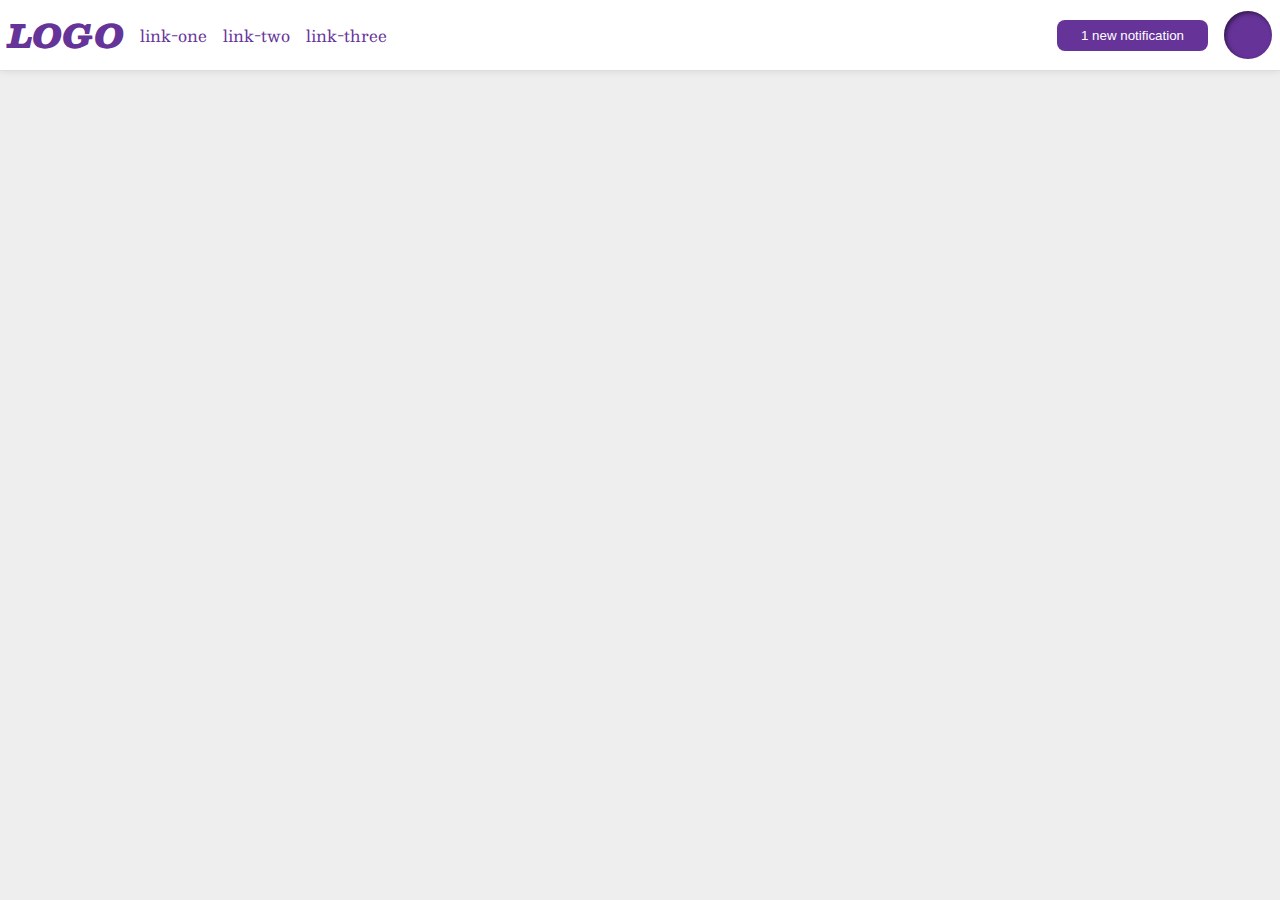
<file: foundations/flex/03-flex-header-2/index.html>
<!DOCTYPE html>
<html lang="en">
  <head>
    <meta charset="UTF-8">
    <meta http-equiv="X-UA-Compatible" content="IE=edge">
    <meta name="viewport" content="width=device-width, initial-scale=1.0">
    <title>Flex Header 2</title>
    <link rel="stylesheet" href="style.css">
  </head>
  <body>
    <div class="header">
      <div class="left">
        <div class="logo">
          LOGO
        </div>
        <ul class="links">
          <li><a href="https://google.com">link-one</a></li>
          <li><a href="https://google.com">link-two</a></li>
          <li><a href="https://google.com">link-three</a></li>
        </ul>
      </div>
      <div class="right">
        <button class="notifications">
          1 new notification
        </button>
        <div class="profile-image"></div>
      </div>
    </div>
  </body>
</html>
</file>
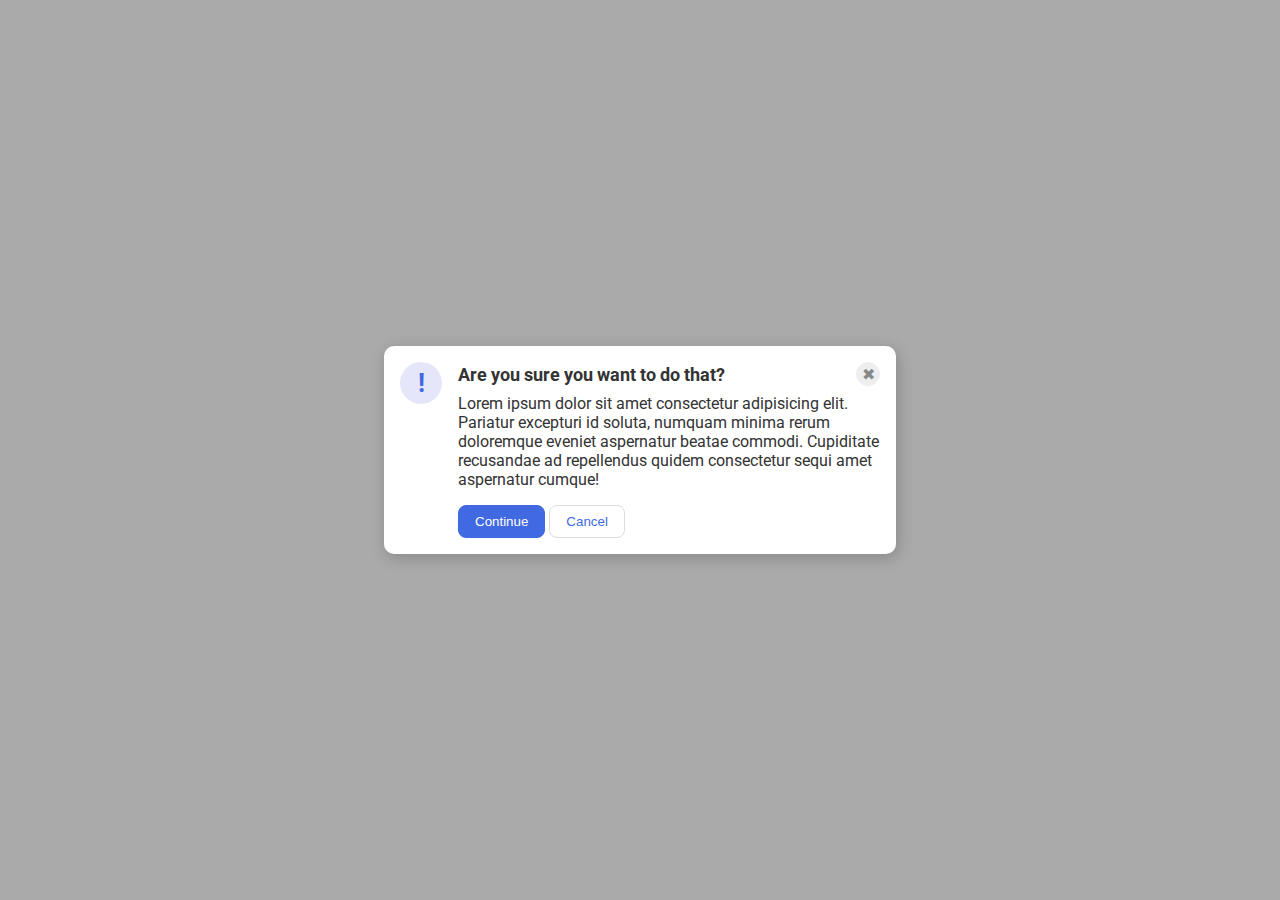
<file: foundations/flex/05-flex-modal/index.html>
<!DOCTYPE html>
<html lang="en">
  <head>
    <meta charset="UTF-8">
    <meta http-equiv="X-UA-Compatible" content="IE=edge">
    <meta name="viewport" content="width=device-width, initial-scale=1.0">
    <link rel="stylesheet" href="style.css">
    <title>Modal</title>
  </head>
  <body>
    <div class="modal">
      <div class="icon">!</div>
      <!-- additional container used here -->
      <div class="container">
        <!-- header div was moved to encompass the close button as well -->
        <div class="header">Are you sure you want to do that?
          <button class="close-button">✖</button>
        </div>
        <div class="text">Lorem ipsum dolor sit amet consectetur adipisicing elit. Pariatur excepturi id soluta, numquam minima rerum doloremque eveniet aspernatur beatae commodi. Cupiditate recusandae ad repellendus quidem consectetur sequi amet aspernatur cumque!</div>
        <button class="continue">Continue</button>
        <button class="cancel">Cancel</button>
      </div>
    </div>
  </body>
</html>
</file>
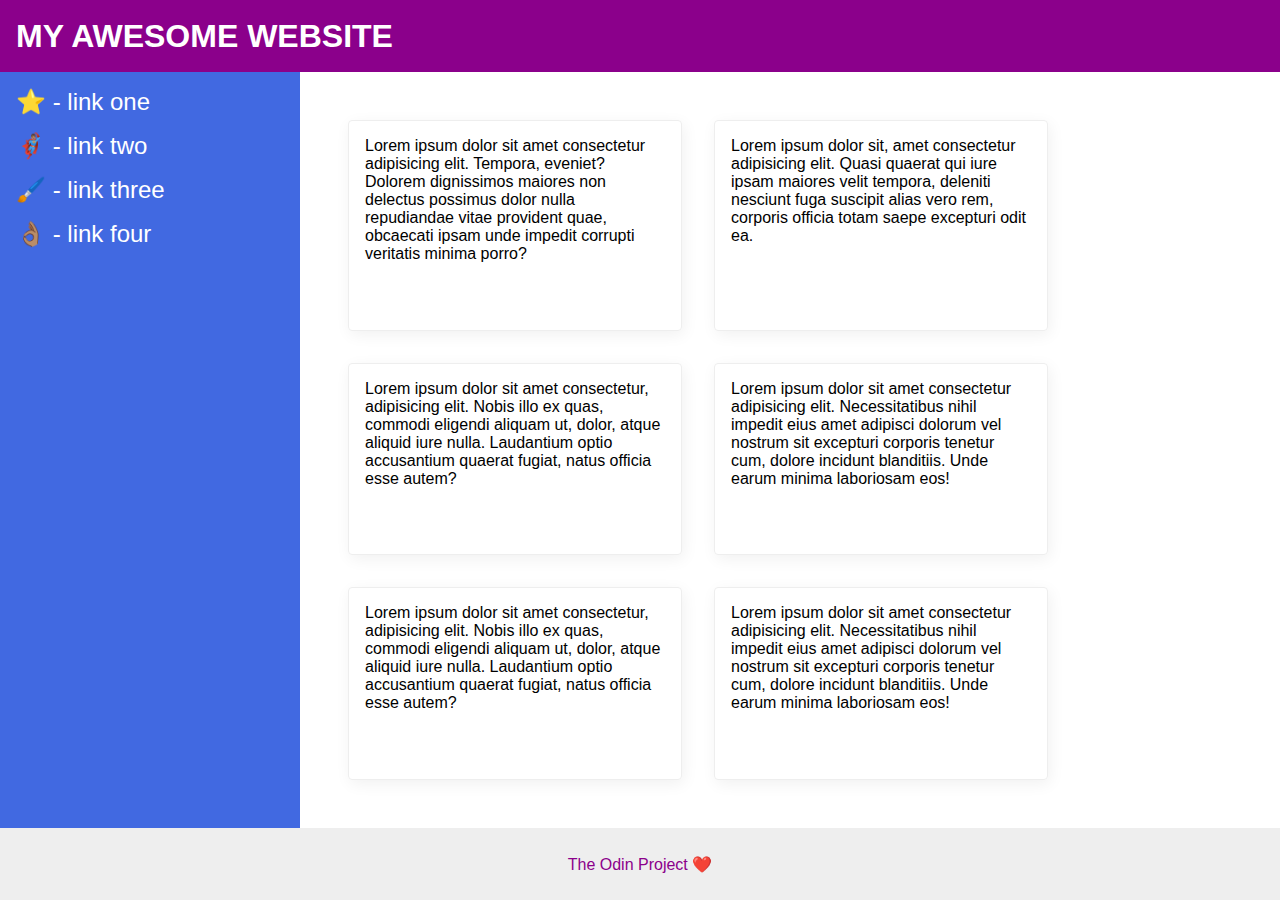
<file: foundations/flex/07-flex-layout-2/index.html>
<!DOCTYPE html>
<html lang="en">
  <head>
    <meta charset="UTF-8">
    <meta http-equiv="X-UA-Compatible" content="IE=edge">
    <meta name="viewport" content="width=device-width, initial-scale=1.0">
    <title>The Holy Grail</title>
    <link rel="stylesheet" href="style.css">
  </head>
  <body>
    <div class="header">
      MY AWESOME WEBSITE
    </div>

    <div class="container">
      <div class="sidebar">
        <ul>
          <li><a href="#">⭐ - link one</a></li>
          <li><a href="#">🦸🏽‍♂️ - link two</a></li>
          <li><a href="#">🖌️ - link three</a></li>
          <li><a href="#">👌🏽 - link four</a></li>
        </ul>
      </div>

      <div class="cards">
        <div class="card">Lorem ipsum dolor sit amet consectetur adipisicing elit. Tempora, eveniet? Dolorem dignissimos maiores non delectus possimus dolor nulla repudiandae vitae provident quae, obcaecati ipsam unde impedit corrupti veritatis minima porro?</div>
        <div class="card">Lorem ipsum dolor sit, amet consectetur adipisicing elit. Quasi quaerat qui iure ipsam maiores velit tempora, deleniti nesciunt fuga suscipit alias vero rem, corporis officia totam saepe excepturi odit ea.</div>
        <div class="card">Lorem ipsum dolor sit amet consectetur, adipisicing elit. Nobis illo ex quas, commodi eligendi aliquam ut, dolor, atque aliquid iure nulla. Laudantium optio accusantium quaerat fugiat, natus officia esse autem?</div>
        <div class="card">Lorem ipsum dolor sit amet consectetur adipisicing elit. Necessitatibus nihil impedit eius amet adipisci dolorum vel nostrum sit excepturi corporis tenetur cum, dolore incidunt blanditiis. Unde earum minima laboriosam eos!</div>
        <div class="card">Lorem ipsum dolor sit amet consectetur, adipisicing elit. Nobis illo ex quas, commodi eligendi aliquam ut, dolor, atque aliquid iure nulla. Laudantium optio accusantium quaerat fugiat, natus officia esse autem?</div>
        <div class="card">Lorem ipsum dolor sit amet consectetur adipisicing elit. Necessitatibus nihil impedit eius amet adipisci dolorum vel nostrum sit excepturi corporis tenetur cum, dolore incidunt blanditiis. Unde earum minima laboriosam eos!</div>
      </div>
    </div>
    <div class="footer">
      The Odin Project ❤️
    </div>
  </body>
</html>
</file>
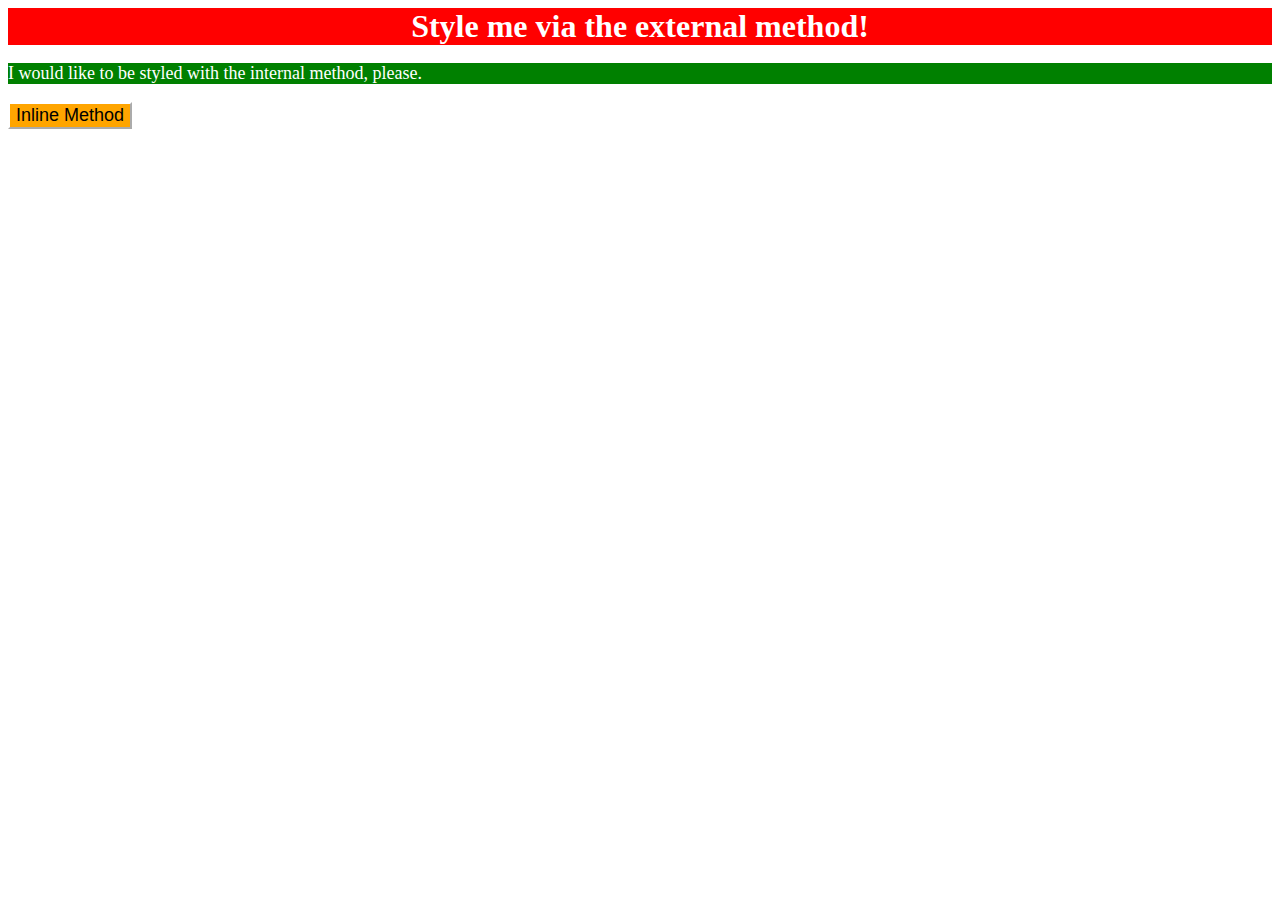
<file: foundations/intro-to-css/01-css-methods/index.html>
<!DOCTYPE html>
<html lang="en">
  <head>
    <meta charset="UTF-8">
    <meta http-equiv="X-UA-Compatible" content="IE=edge">
    <meta name="viewport" content="width=device-width, initial-scale=1.0">
    <title>Methods for Adding CSS</title>
    <link rel="stylesheet" href="style.css">

    <style>
      p {
        color: white;
        background-color: green;
        font-size: 18px;
      }
    </style>
  </head>
  <body>
    <div>Style me via the external method!</div>
    <p>I would like to be styled with the internal method, please.</p>
    <button style="border-color: white; background-color: orange; font-size: 18px;">Inline Method</button>
  </body>
</html>
</file>
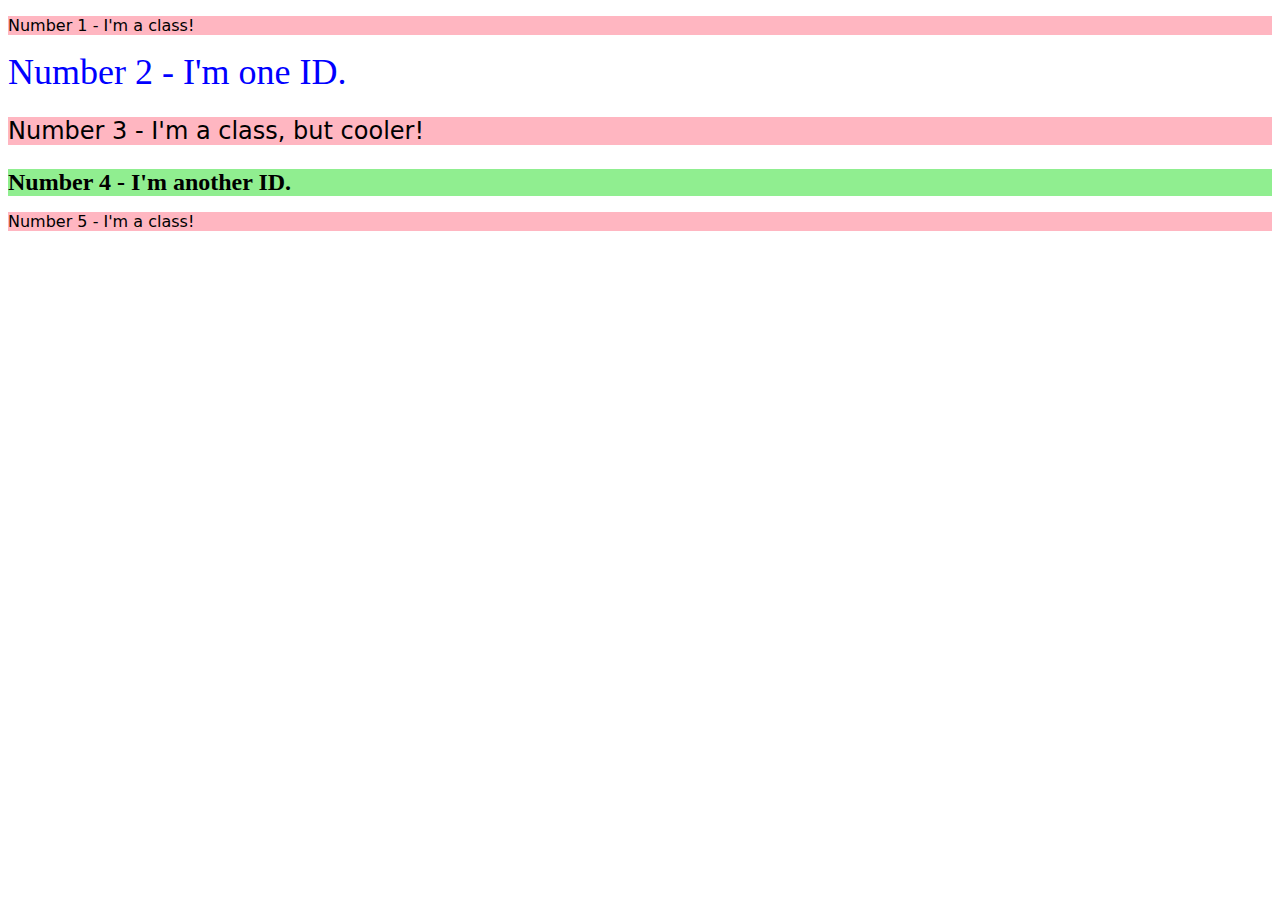
<file: foundations/intro-to-css/02-class-id-selectors/index.html>
<!DOCTYPE html>
<html lang="en">
  <head>
    <meta charset="UTF-8">
    <meta http-equiv="X-UA-Compatible" content="IE=edge">
    <meta name="viewport" content="width=device-width, initial-scale=1.0">
    <title>Class and ID Selectors</title>
    <link rel="stylesheet" href="style.css">
  </head>
  <body>
    <p class="odd">Number 1 - I'm a class!</p>
    <div id="one">Number 2 - I'm one ID.</div>
    <p class="odd cool">Number 3 - I'm a class, but cooler!</p>
    <div id="three">Number 4 - I'm another ID.</div>
    <p class="odd">Number 5 - I'm a class!</p>
  </body>
</html>
</file>
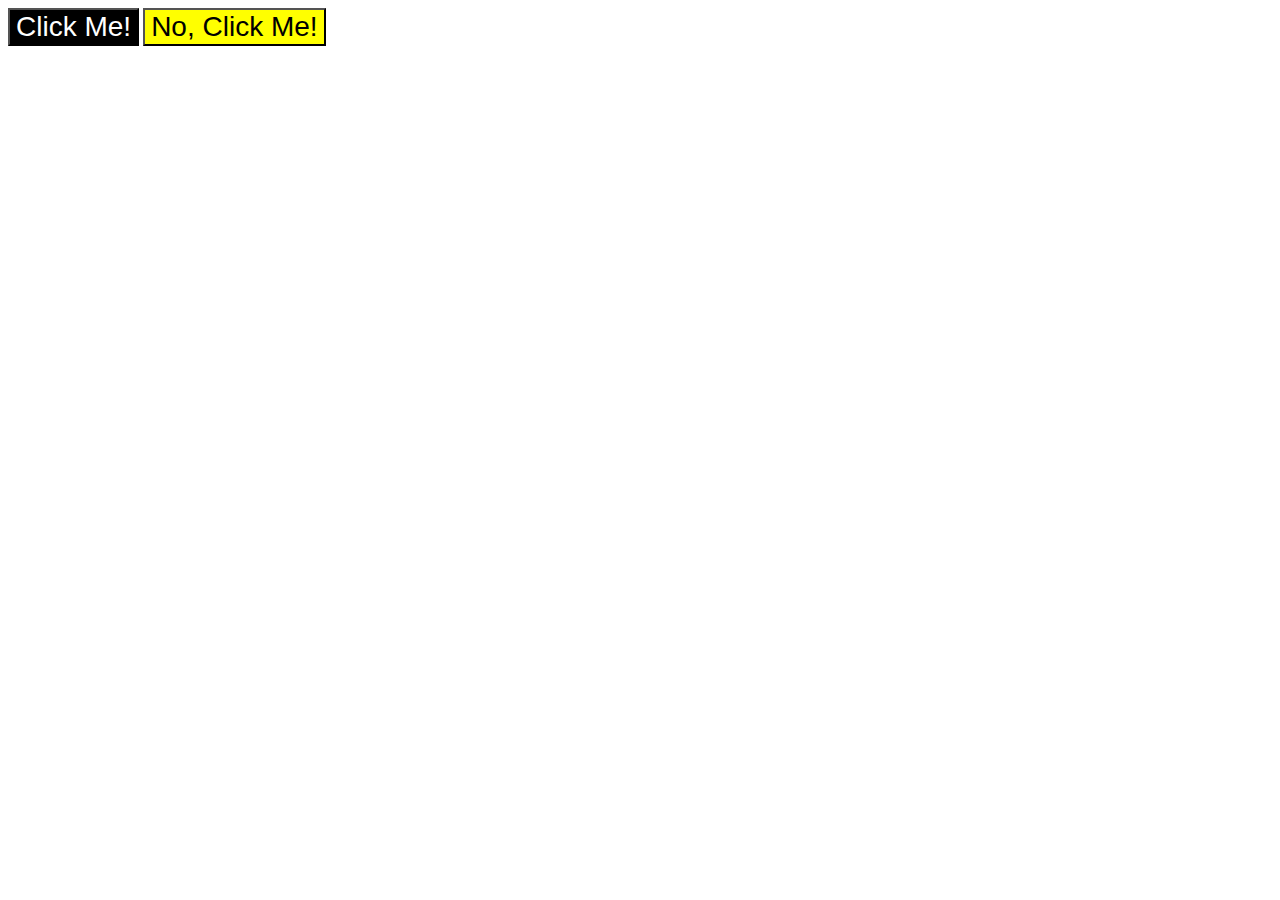
<file: foundations/intro-to-css/03-grouping-selectors/index.html>
<!DOCTYPE html>
<html lang="en">
  <head>
    <meta charset="UTF-8">
    <meta http-equiv="X-UA-Compatible" content="IE=edge">
    <meta name="viewport" content="width=device-width, initial-scale=1.0">
    <title>Grouping Selectors</title>
    <link rel="stylesheet" href="style.css">
  </head>
  <body>
    <button class="black-button">Click Me!</button>
    <button class="yellow-button">No, Click Me!</button>
  </body>
</html>
</file>
<file: foundations/flex/03-flex-header-2/style.css>
/* this is some magical font-importing.
you'll learn about it later. */
@import url('https://fonts.googleapis.com/css2?family=Besley:ital,wght@0,400;1,900&display=swap');

body {
  margin: 0;
  background: #eee;
  font-family: Besley, serif;
}

.header {
  background: white;
  border-bottom: 1px solid #ddd;
  box-shadow: 0 0 8px rgba(0,0,0,.1);

  display: flex;
  justify-content: space-between;
  padding: 8px;
}

.profile-image {
  background: rebeccapurple;
  box-shadow: inset 2px 2px 4px rgba(0,0,0,.5);
  border-radius: 50%;
  width: 48px;
  height: 48px;
}

.logo {
  color: rebeccapurple;
  font-size: 32px;
  font-weight: 900;
  font-style: italic;
}

button {
  border: none;
  border-radius: 8px;
  background: rebeccapurple;
  color: white;
  padding: 8px 24px;
}

a {
  /* this removes the line under our links */
  text-decoration: none;
  color: rebeccapurple;
}

ul {
  display: flex;
  margin: 0;
  padding: 0;
  gap: 16px;

  /* this removes the dots on the list items*/
  list-style-type: none;
}

.left, .right {
  display: flex;
  align-items: center;
  gap: 16px;
}
</file>
<file: foundations/flex/05-flex-modal/style.css>
@import url('https://fonts.googleapis.com/css2?family=Roboto:wght@400;700&display=swap');

html, body {
  height: 100%;
}

body {
  font-family: Roboto, sans-serif;
  margin: 0;
  background: #aaa;
  color: #333;
  /* I'll give you this one for free lol */
  display: flex;
  align-items: center;
  justify-content: center;
}

.modal {
  background: white;
  width: 480px;
  border-radius: 10px;
  box-shadow: 2px 4px 16px rgba(0,0,0,.2);
}

.icon {
  color: royalblue;
  font-size: 26px;
  font-weight: 700;
  background: lavender;
  width: 42px;
  height: 42px;
  border-radius: 50%;
  display: flex;
  align-items: center;
  justify-content: center;
}

.close-button {
  background: #eee;
  border-radius: 50%;
  color: #888;
  font-weight: 400;
  font-size: 16px;
  height: 24px;
  width: 24px;
  display: flex;
  align-items: center;
  justify-content: center;
  border: 1px solid #eee;
  padding: 0;
}

button {
  cursor: pointer;
  padding: 8px 16px;
  border-radius: 8px;
}

button.continue {
  background: royalblue;
  border: 1px solid royalblue;
  color: white;
}

button.cancel {
  background: white;
  border: 1px solid #ddd;
  color: royalblue;
}

/* SOLUTION: */

.text {
  margin-bottom: 16px;
}

.modal {
  display: flex;
  gap: 16px;
  padding: 16px;
}

.icon {
  /* this keeps the icon from getting smashed by the text */
  flex-shrink: 0;
}

/* header container should be wrapped around the button element as well in order for flex style to work */
.header {
  display: flex;
  align-items: center;
  justify-content: space-between;
  font-size: 18px;
  font-weight: 700;
  margin-bottom: 8px;
}
</file>
<file: foundations/flex/07-flex-layout-2/style.css>
body {
  font-family: -apple-system, BlinkMacSystemFont, 'Segoe UI', Roboto, Oxygen, Ubuntu, Cantarell, 'Open Sans', 'Helvetica Neue', sans-serif;
  margin: 0;
  min-height: 100vh;
}

.header {
  height: 72px;
  background: darkmagenta;
  color: white;
}

.footer {
  height: 72px;
  background: #eee;
  color: darkmagenta;
}

.sidebar {
  width: 300px;
  background: royalblue;
  box-sizing: border-box;
}

.card {
  border: 1px solid #eee;
  box-shadow: 2px 4px 16px rgba(0,0,0,.06);
  border-radius: 4px;
}

/* SOLUTION: */


body {
  display: flex;
  flex-direction: column;
}

.header {
  font-size: 32px;
  font-weight: 900;
  display: flex;
  align-items: center;
  padding-left: 16px;
}

.footer {
  display: flex;
  justify-content: center;
  align-items: center;
  flex: 0 0 auto;
}

ul {
  list-style: none;
  margin: 0;
  padding: 0;
}

li {
  margin-bottom: 16px;
}

a {
  font-size: 24px;
  color: white;
  text-decoration: none;
}

.container {
  display: flex;
  flex: auto;
}

.sidebar {
  width: 300px;
  flex-shrink: 0;
  padding: 16px;
}

.cards {
  display: flex;
  flex-wrap: wrap;

  padding: 48px;
  gap: 32px;
}

.card {
  padding: 16px;
  width: 300px;
}
</file>
<file: foundations/intro-to-css/01-css-methods/style.css>
div {
    background-color: red;
    text-align: center;
    font-size: 32px;
    font-weight: bold;
    color: white;
}
</file>
<file: foundations/intro-to-css/02-class-id-selectors/style.css>
.odd {
    font-family: Verdana, "DejaVu Sans", sans-serif;
    background-color: lightpink;
}

#one {
    color: blue;
    font-size: 36px;
}

.cool  {
    font-size: 24px;
}

#three {
    background-color: lightgreen;
    font-size: 24px;
    font-weight: bold;
}
</file>
<file: foundations/intro-to-css/03-grouping-selectors/style.css>
.black-button, .yellow-button {
    font-size: 28px;
    font-family: Helvetica, 'Times New Roman', sans-serif;
}

.black-button {
    background-color: black;
    color: white;
}

.yellow-button {
    background-color: yellow;
}
</file>
